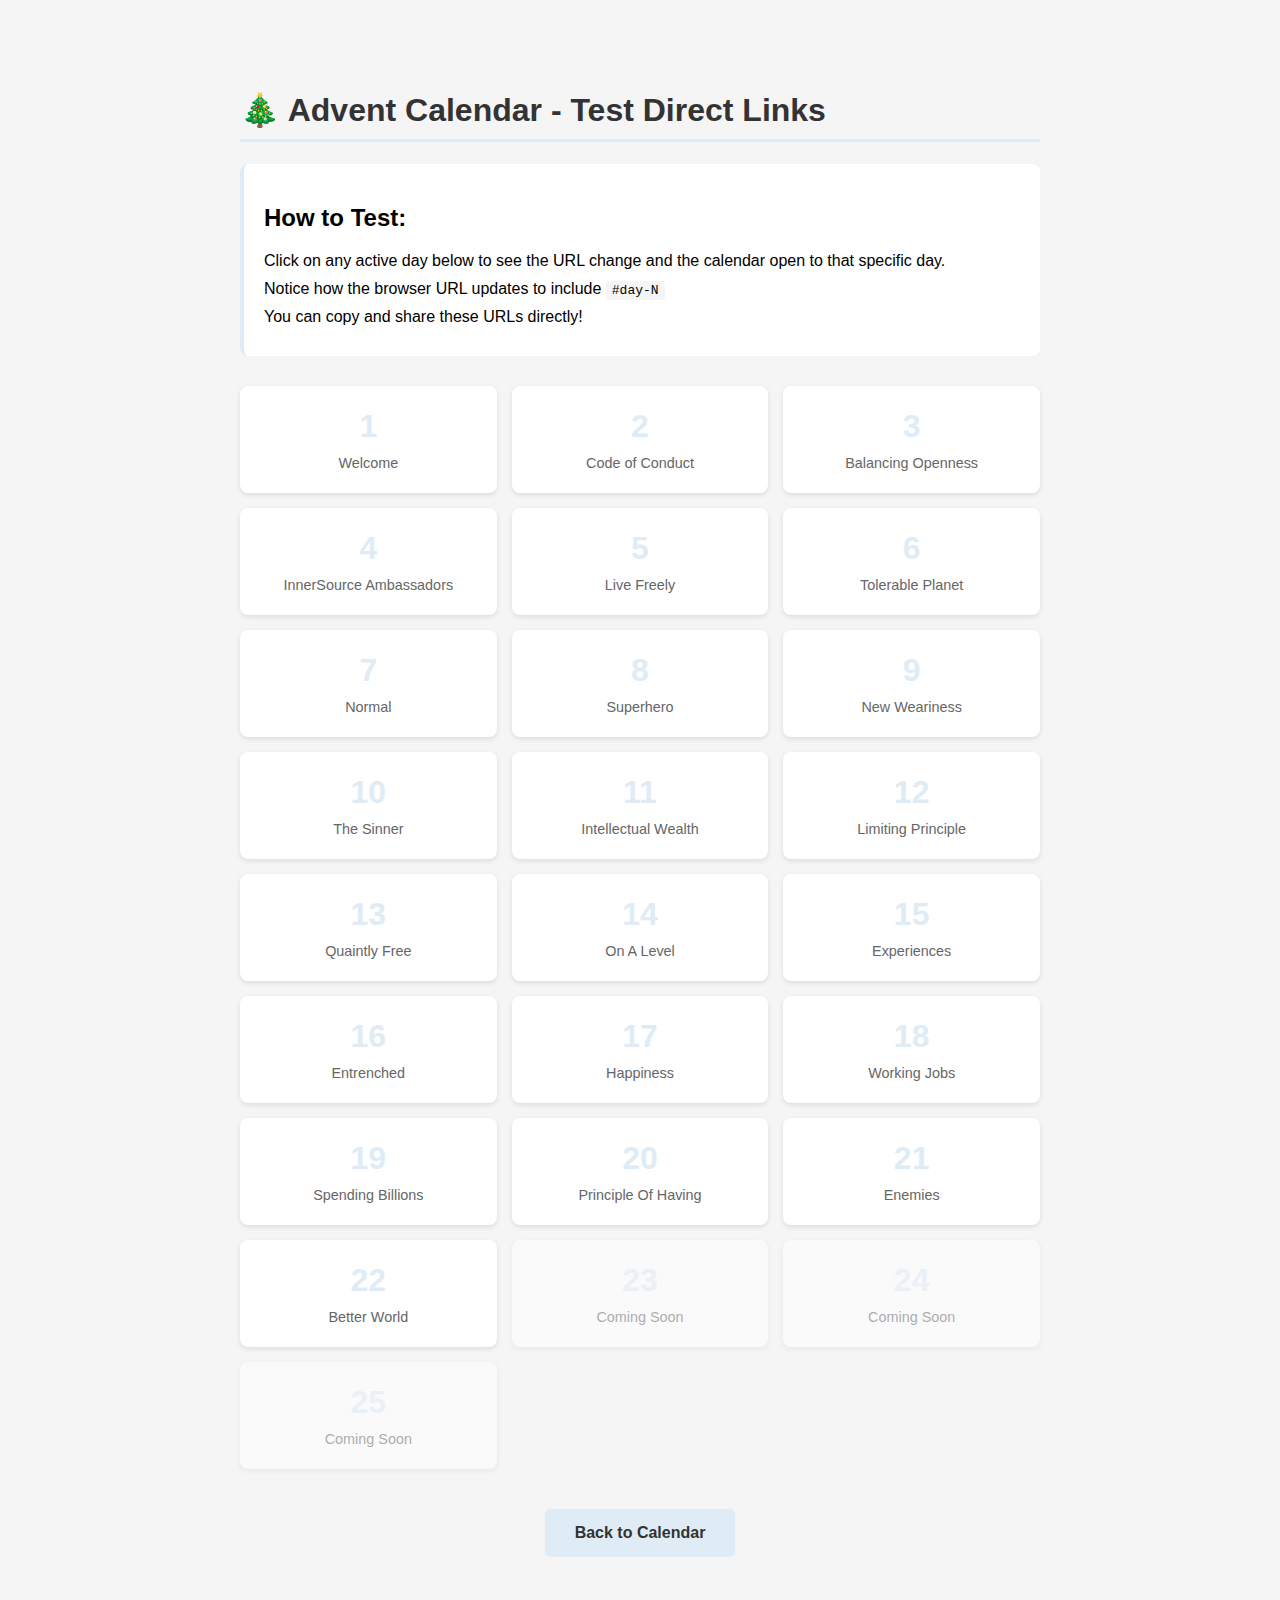
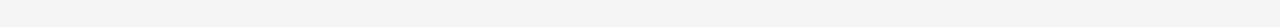
<file: docs/test-links.html>
<!DOCTYPE html>
<html lang="en">
<head>
    <meta charset="UTF-8">
    <meta name="viewport" content="width=device-width, initial-scale=1.0">
    <title>Test Direct Links - Advent Calendar</title>
    <style>
        body {
            font-family: 'Montserrat', Arial, sans-serif;
            max-width: 800px;
            margin: 50px auto;
            padding: 20px;
            background: #f5f5f5;
        }
        h1 {
            color: #333;
            border-bottom: 3px solid #E0ECF5;
            padding-bottom: 10px;
        }
        .link-grid {
            display: grid;
            grid-template-columns: repeat(auto-fill, minmax(200px, 1fr));
            gap: 15px;
            margin-top: 30px;
        }
        .day-link {
            background: white;
            padding: 20px;
            text-align: center;
            text-decoration: none;
            color: #333;
            border-radius: 8px;
            box-shadow: 0 2px 5px rgba(0,0,0,0.1);
            transition: all 0.3s ease;
            border: 2px solid transparent;
        }
        .day-link:hover {
            transform: translateY(-5px);
            box-shadow: 0 5px 15px rgba(0,0,0,0.2);
            border-color: #E0ECF5;
        }
        .day-number {
            font-size: 2em;
            font-weight: bold;
            color: #E0ECF5;
            margin-bottom: 10px;
        }
        .day-title {
            font-size: 0.9em;
            color: #666;
        }
        .inactive {
            opacity: 0.5;
            pointer-events: none;
        }
        .instructions {
            background: white;
            padding: 20px;
            border-radius: 8px;
            margin-bottom: 30px;
            border-left: 4px solid #E0ECF5;
        }
        .instructions p {
            margin: 10px 0;
        }
        .instructions code {
            background: #f5f5f5;
            padding: 2px 6px;
            border-radius: 3px;
            font-family: monospace;
        }
    </style>
</head>
<body>
    <h1>🎄 Advent Calendar - Test Direct Links</h1>
    
    <div class="instructions">
        <h2>How to Test:</h2>
        <p>Click on any active day below to see the URL change and the calendar open to that specific day.</p>
        <p>Notice how the browser URL updates to include <code>#day-N</code></p>
        <p>You can copy and share these URLs directly!</p>
    </div>

    <div class="link-grid">
        <a href="index.html#day-1" class="day-link">
            <div class="day-number">1</div>
            <div class="day-title">Welcome</div>
        </a>
        
        <a href="index.html#day-2" class="day-link">
            <div class="day-number">2</div>
            <div class="day-title">Code of Conduct</div>
        </a>
        
        <a href="index.html#day-3" class="day-link">
            <div class="day-number">3</div>
            <div class="day-title">Balancing Openness</div>
        </a>
        
        <a href="index.html#day-4" class="day-link">
            <div class="day-number">4</div>
            <div class="day-title">InnerSource Ambassadors</div>
        </a>
        
        <a href="index.html#day-5" class="day-link">
            <div class="day-number">5</div>
            <div class="day-title">Live Freely</div>
        </a>
        
        <a href="index.html#day-6" class="day-link">
            <div class="day-number">6</div>
            <div class="day-title">Tolerable Planet</div>
        </a>
        
        <a href="index.html#day-7" class="day-link">
            <div class="day-number">7</div>
            <div class="day-title">Normal</div>
        </a>
        
        <a href="index.html#day-8" class="day-link">
            <div class="day-number">8</div>
            <div class="day-title">Superhero</div>
        </a>
        
        <a href="index.html#day-9" class="day-link">
            <div class="day-number">9</div>
            <div class="day-title">New Weariness</div>
        </a>
        
        <a href="index.html#day-10" class="day-link">
            <div class="day-number">10</div>
            <div class="day-title">The Sinner</div>
        </a>
        
        <a href="index.html#day-11" class="day-link">
            <div class="day-number">11</div>
            <div class="day-title">Intellectual Wealth</div>
        </a>
        
        <a href="index.html#day-12" class="day-link">
            <div class="day-number">12</div>
            <div class="day-title">Limiting Principle</div>
        </a>
        
        <a href="index.html#day-13" class="day-link">
            <div class="day-number">13</div>
            <div class="day-title">Quaintly Free</div>
        </a>
        
        <a href="index.html#day-14" class="day-link">
            <div class="day-number">14</div>
            <div class="day-title">On A Level</div>
        </a>
        
        <a href="index.html#day-15" class="day-link">
            <div class="day-number">15</div>
            <div class="day-title">Experiences</div>
        </a>
        
        <a href="index.html#day-16" class="day-link">
            <div class="day-number">16</div>
            <div class="day-title">Entrenched</div>
        </a>
        
        <a href="index.html#day-17" class="day-link">
            <div class="day-number">17</div>
            <div class="day-title">Happiness</div>
        </a>
        
        <a href="index.html#day-18" class="day-link">
            <div class="day-number">18</div>
            <div class="day-title">Working Jobs</div>
        </a>
        
        <a href="index.html#day-19" class="day-link">
            <div class="day-number">19</div>
            <div class="day-title">Spending Billions</div>
        </a>
        
        <a href="index.html#day-20" class="day-link">
            <div class="day-number">20</div>
            <div class="day-title">Principle Of Having</div>
        </a>
        
        <a href="index.html#day-21" class="day-link">
            <div class="day-number">21</div>
            <div class="day-title">Enemies</div>
        </a>
        
        <a href="index.html#day-22" class="day-link">
            <div class="day-number">22</div>
            <div class="day-title">Better World</div>
        </a>
        
        <a href="index.html#day-23" class="day-link inactive">
            <div class="day-number">23</div>
            <div class="day-title">Coming Soon</div>
        </a>
        
        <a href="index.html#day-24" class="day-link inactive">
            <div class="day-number">24</div>
            <div class="day-title">Coming Soon</div>
        </a>
        
        <a href="index.html#day-25" class="day-link inactive">
            <div class="day-number">25</div>
            <div class="day-title">Coming Soon</div>
        </a>
    </div>
    
    <div style="margin-top: 40px; text-align: center;">
        <a href="index.html" style="display: inline-block; padding: 15px 30px; background: #E0ECF5; color: #333; text-decoration: none; border-radius: 5px; font-weight: bold;">
            Back to Calendar
        </a>
    </div>
</body>
</html>
</file>
